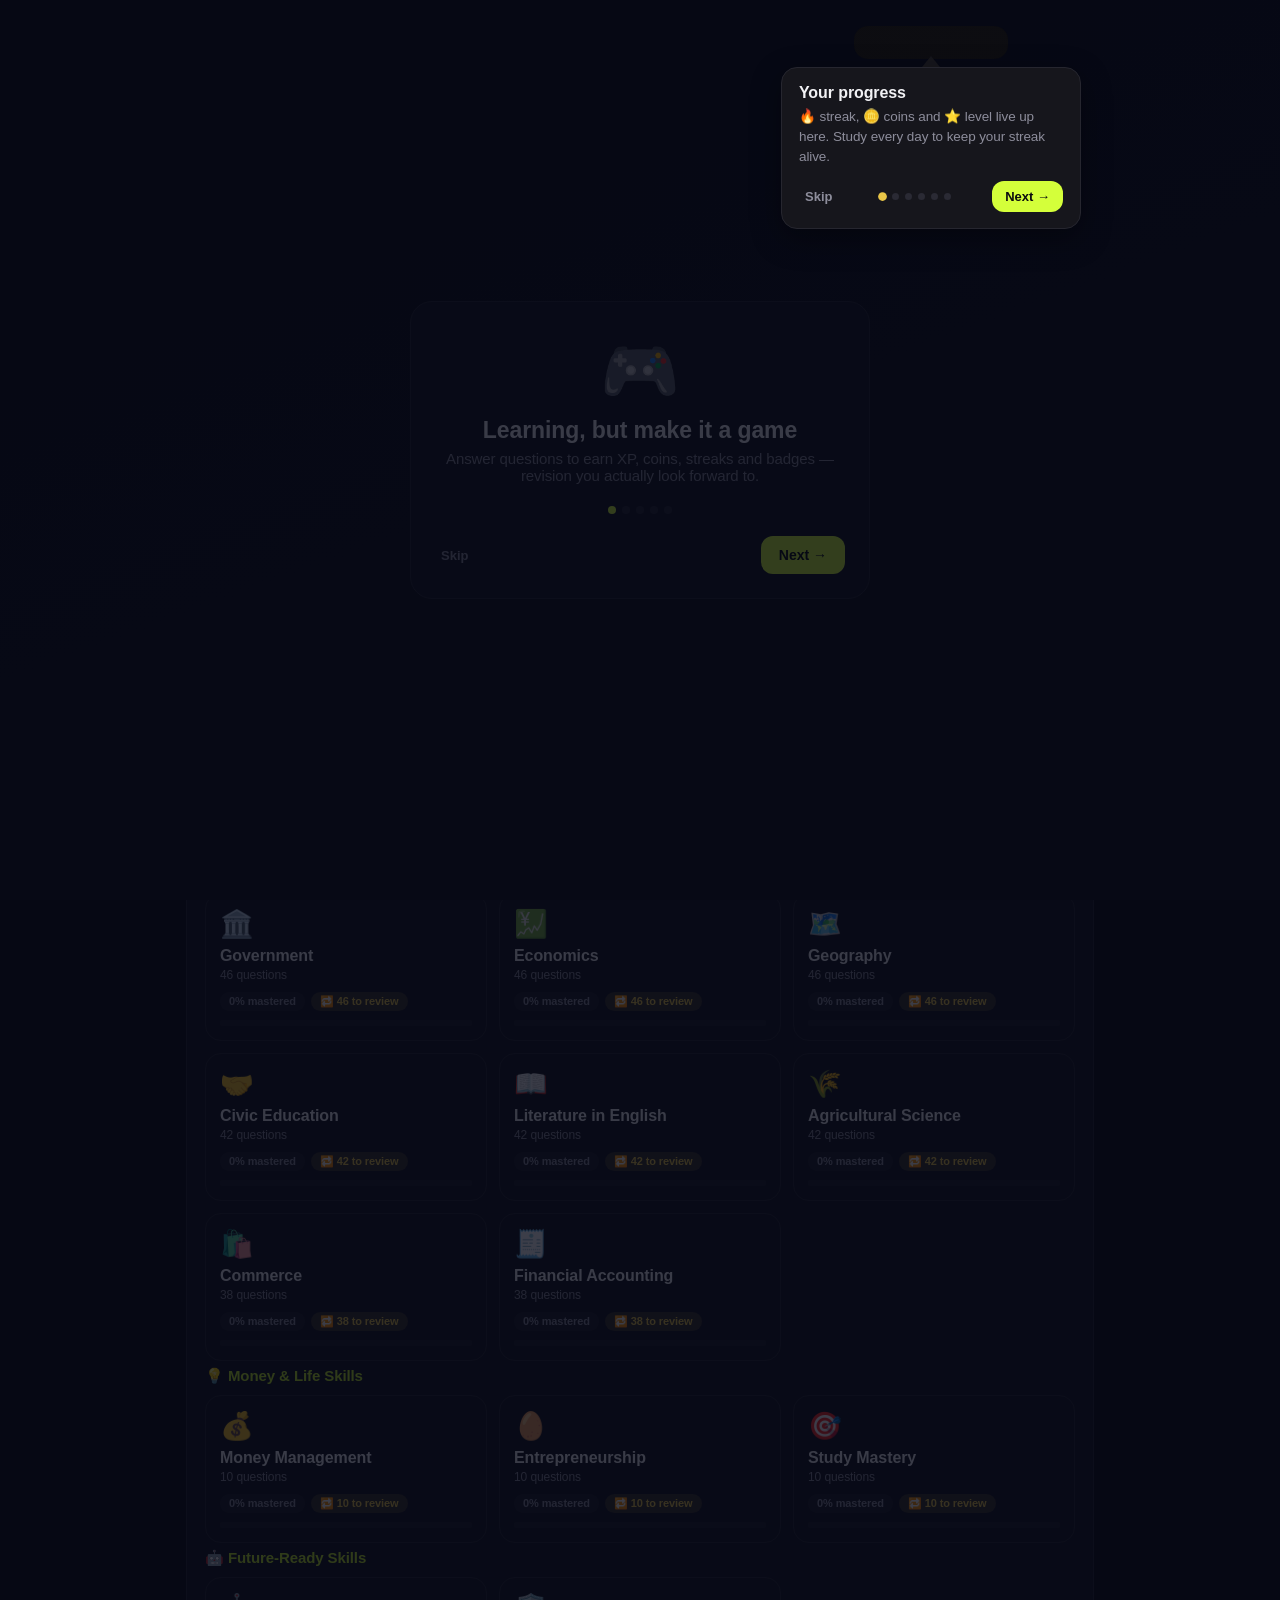
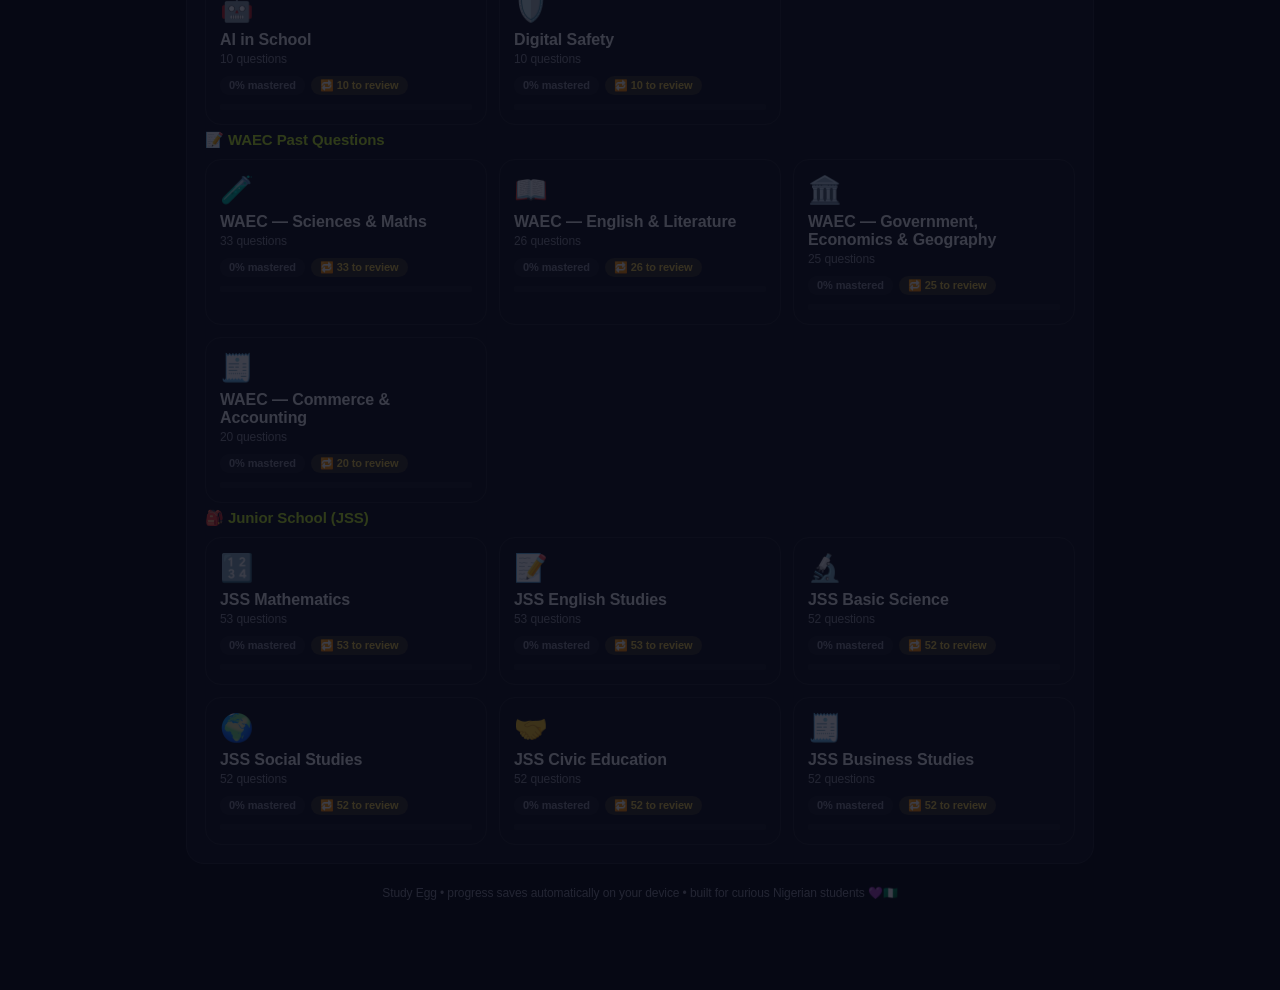
<file: src/index.html>
<!DOCTYPE html>
<html lang="en">
<head>
<meta charset="UTF-8" />
<meta name="viewport" content="width=device-width, initial-scale=1.0, viewport-fit=cover" />
<meta name="theme-color" content="#0b0b0f" />
<meta name="apple-mobile-web-app-status-bar-style" content="black-translucent" />
<title>Study Egg</title>
<link rel="manifest" href="manifest.json" />
<link rel="apple-touch-icon" href="assets/apple-touch-icon.png" />
<meta name="apple-mobile-web-app-capable" content="yes" />
<meta name="apple-mobile-web-app-title" content="Study Egg" />
<link rel="stylesheet" href="css/styles.css" data-inline>
</head>
<body>
<canvas id="cfx"></canvas>
<div class="toasts" id="toasts"></div>

<!-- ONBOARDING / LANDING -->
<div class="onboard hidden" id="onboard">
  <div class="onb-box">
    <!-- INTRO CAROUSEL -->
    <div class="onb-step" data-step="intro">
      <div id="introSlide" style="text-align:center"></div>
      <div class="onb-nav"><button class="onb-link" id="introSkip">Skip</button><button class="btn" id="introNext">Next →</button></div>
    </div>
    <!-- STEP 0: LANDING -->
    <div class="onb-step active" data-step="0">
      <div class="onb-hero">
        <div class="onb-logo"><svg viewBox="0 0 24 24" fill="none" stroke="currentColor" stroke-width="2" aria-hidden="true"><path d="M12 2.6c-3.8 0-7 5.5-7 10.4a7 7 0 0 0 14 0c0-4.9-3.2-10.4-7-10.4z"/></svg></div>
        <h1>Study Egg</h1>
        <p class="onb-tag">Learning — but make it a game.</p>
        <div class="onb-feats"><span>⚔️ Boss battles</span><span>🔥 Streaks</span><span>🏅 Compete with friends</span><span>🇳🇬 WAEC &amp; NECO + life skills</span></div>
        <button class="btn block" id="obStart">✨ Get started</button>
        <button class="btn ghost block" id="obSignin" style="margin-top:8px">I already have a profile</button>
        <button class="btn ghost block" id="obGuest" style="margin-top:8px">🎮 Play as guest — no sign-up</button>
      </div>
    </div>
    <!-- SIGN IN -->
    <div class="onb-step" data-step="signin">
      <h2>Welcome back</h2>
      <p class="onb-sub">Sign in with the email and password you set on this device.</p>
      <div class="field"><label>Email</label><input id="siEmail" type="email" placeholder="you@example.com"></div>
      <div class="field"><label>Password</label><input id="siPass" type="password" placeholder="Your password"></div>
      <button class="btn block" id="siGo">Sign in</button>
      <div style="text-align:center;color:var(--muted);font-size:12px;margin:10px 0">— or —</div>
      <button class="btn ghost block" id="siGoogle">Continue with Google</button>
      <button class="btn ghost block" id="siOtpSend" style="margin-top:8px">Email me a code (no password)</button>
      <div id="siOtpBox" class="hidden" style="margin-top:8px"><div class="field"><label>Enter the 6-digit code</label><input id="siOtpCode" inputmode="numeric" placeholder="123456"></div><button class="btn block" id="siOtpVerify">Verify & sign in</button></div>
      <p class="onb-err" id="siErr"></p>
      <div class="onb-nav"><button class="onb-link" data-go="0">← Back</button></div>
    </div>
    <!-- STEP 1: ROLE -->
    <div class="onb-step" data-step="1">
      <h2>Who's using Study Egg?</h2>
      <p class="onb-sub">We'll set things up just for you.</p>
      <div class="onb-cards">
        <button class="onb-card" data-role="student"><span>🎓</span><div><b>Student</b><i>I'm here to learn &amp; level up</i></div></button>
        <button class="onb-card" data-role="parent"><span>👨‍👩‍👧</span><div><b>Parent</b><i>Helping my child study</i></div></button>
        <button class="onb-card" data-role="teacher"><span>🧑‍🏫</span><div><b>Teacher</b><i>For my class</i></div></button>
      </div>
    </div>
    <!-- STEP 2: LEVEL -->
    <div class="onb-step" data-step="2">
      <h2 id="lvlQ">What class are you in?</h2>
      <p class="onb-sub">Your questions will be tailored to this level.</p>
      <div class="onb-chips" id="lvlChips"></div>
      <div class="onb-nav"><button class="onb-link" data-go="1">← Back</button></div>
    </div>
    <!-- STEP 3: DETAILS -->
    <div class="onb-step" data-step="3">
      <h2 id="pTitle">Create your profile</h2>
      <p class="onb-sub" id="pSubtitle">Pick an avatar and tell us a little about you.</p>
      <div class="onb-avatars" id="avatarPick"></div>
      <div class="field"><label id="pNickLbl">Nickname</label><input id="pNick" placeholder="e.g. Maths Ninja"></div>
      <div class="onb-row" id="pStudentRow">
        <div class="field" style="flex:1;min-width:130px"><label>Class / Section</label><input id="pClass" placeholder="e.g. SS1 B"></div>
        <div class="field" style="flex:1;min-width:130px"><label>Favourite subject</label><select id="pFav"></select></div>
      </div>
      <div class="field" id="pSchoolField"><label id="pSchoolLbl">School (optional)</label><input id="pSchool" placeholder="Your school"></div>
      <div class="field"><label>Email</label><input id="pEmail" type="email" placeholder="you@example.com"></div>
      <div class="field"><label>Password</label><input id="pPass" type="password" placeholder="At least 8 characters"></div>
      <p class="onb-sub" style="font-size:12px;margin:-2px 0 0">Min 8 characters — include a capital letter, a number and a special character (e.g. <b>Abc123$!</b>).</p>
      <p class="onb-err" id="pErr"></p>
      <div class="onb-nav"><button class="onb-link" id="pBack" data-go="2">← Back</button><button class="btn" id="obToTheme">Next →</button></div>
    </div>
    <!-- STEP INTEREST QUIZ (students) -->
    <div class="onb-step" data-step="interest">
      <h2 id="quizTitle">Quick interest check ✨</h2>
      <p class="onb-sub" id="quizSub">Three taps so we can show you the right stuff first.</p>
      <div id="quizWrap"></div>
    </div>
    <!-- STEP 4: THEME -->
    <div class="onb-step" data-step="4">
      <h2>Pick your vibe 🎨</h2>
      <p class="onb-sub">Tap a theme — you can change it anytime in Profile.</p>
      <div class="onb-themes" id="themePick"></div>
      <div class="onb-nav"><button class="onb-link" data-go="3">← Back</button><button class="btn" id="obToRef">Next →</button></div>
    </div>
    <!-- STEP 5: REFERRAL -->
    <div class="onb-step" data-step="5">
      <h2>Got a friend code? 🎁</h2>
      <p class="onb-sub">Enter a friend's code to start with bonus points. No code? Just skip it.</p>
      <div class="field"><label>Friend code (optional)</label><input id="pRef" placeholder="e.g. MAT-7K2Q"></div>
      <div class="field"><label>Class / assignment code (optional)</label><input id="pClassCode" placeholder="Paste a code from your teacher or parent"></div>
      <div class="onb-nav"><button class="onb-link" data-go="4">← Back</button><button class="btn gold" id="obFinish">🥚 Start playing</button></div>
    </div>
  </div>
</div>

<div class="wrap">
  <div class="topbar">
    <div class="brand"><span class="logo"><svg viewBox="0 0 24 24" fill="none" stroke="currentColor" stroke-width="2" aria-hidden="true"><path d="M12 2.6c-3.8 0-7 5.5-7 10.4a7 7 0 0 0 14 0c0-4.9-3.2-10.4-7-10.4z"/></svg></span> <span class="bn2">Study Egg</span></div>
    <div class="buddy"><span class="face" id="buddyFace">🥚</span><span class="bn" id="buddyName">Study Egg</span></div>
    <div class="spacer"></div>
    <div class="stat"><span class="v fire" id="sStreak">0</span><span class="l">🔥</span></div>
    <div class="stat"><span class="v gold" id="sCoins">0</span><span class="l">🪙</span></div>
    <div class="stat"><span class="v" id="sLevel">1</span><span class="l">⭐ Lvl</span></div>
    <button class="iconbtn hidden" id="backParentBtn" title="Switch to parent" style="width:36px;height:36px">🔙</button>
    <button class="iconbtn" id="muteBtn" title="Sound on/off">🔊</button>
  </div>

  <div class="levelbar">
    <div class="row">
      <div class="lvlbadge"><span class="ring" id="lvlRing"><span id="lvlNum">1</span></span> <span id="rankName">Novice</span></div>
      <div class="xptext"><b id="xpCur">0</b> / <span id="xpNext">100</span> XP</div>
    </div>
    <div class="bar"><i id="xpFill"></i></div>
  </div>

  <div class="nav" role="navigation" aria-label="Main">
    <button class="active" data-view="home"><svg viewBox="0 0 24 24" fill="none" stroke="currentColor" stroke-width="1.8" stroke-linecap="round" stroke-linejoin="round" aria-hidden="true"><path d="M3 10.5 12 3l9 7.5V20a1 1 0 0 1-1 1h-5v-6h-6v6H4a1 1 0 0 1-1-1z"/></svg><span>Home</span></button>
    <button class="hidden nav-more-item" id="navDash" data-view="teacher"><svg viewBox="0 0 24 24" fill="none" stroke="currentColor" stroke-width="1.8" stroke-linecap="round" stroke-linejoin="round" aria-hidden="true"><rect x="3" y="3" width="7" height="9" rx="1.5"/><rect x="14" y="3" width="7" height="5" rx="1.5"/><rect x="14" y="12" width="7" height="9" rx="1.5"/><rect x="3" y="16" width="7" height="5" rx="1.5"/></svg><span>Dashboard</span></button>
    <button data-view="leaderboard"><svg viewBox="0 0 24 24" fill="none" stroke="currentColor" stroke-width="1.8" stroke-linecap="round" stroke-linejoin="round" aria-hidden="true"><path d="M4 21h16"/><rect x="5" y="12" width="3.5" height="9" rx="1"/><rect x="10.25" y="5" width="3.5" height="16" rx="1"/><rect x="15.5" y="9" width="3.5" height="12" rx="1"/></svg><span>Ranks</span></button>
    <button data-view="shop"><svg viewBox="0 0 24 24" fill="none" stroke="currentColor" stroke-width="1.8" stroke-linecap="round" stroke-linejoin="round" aria-hidden="true"><path d="M5 8h14l-1.2 11.1a1 1 0 0 1-1 .9H7.2a1 1 0 0 1-1-.9z"/><path d="M9 8a3 3 0 0 1 6 0"/></svg><span>Shop</span></button>
    <button data-view="achievements"><svg viewBox="0 0 24 24" fill="none" stroke="currentColor" stroke-width="1.8" stroke-linecap="round" stroke-linejoin="round" aria-hidden="true"><path d="M8 4h8v5a4 4 0 0 1-8 0z"/><path d="M8 6H5a3 3 0 0 0 3 4M16 6h3a3 3 0 0 1-3 4M12 13v4M9 21h6M10 17h4"/></svg><span>Badges</span></button>
    <button class="nav-more-item" data-view="create"><svg viewBox="0 0 24 24" fill="none" stroke="currentColor" stroke-width="1.8" stroke-linecap="round" stroke-linejoin="round" aria-hidden="true"><circle cx="12" cy="12" r="9"/><path d="M12 8v8M8 12h8"/></svg><span>Create</span></button>
    <button data-view="stats"><svg viewBox="0 0 24 24" fill="none" stroke="currentColor" stroke-width="1.8" stroke-linecap="round" stroke-linejoin="round" aria-hidden="true"><circle cx="12" cy="8" r="4"/><path d="M4 21a8 8 0 0 1 16 0"/></svg><span>Profile</span></button>
    <button class="nav-more-item" data-view="install"><svg viewBox="0 0 24 24" fill="none" stroke="currentColor" stroke-width="1.8" stroke-linecap="round" stroke-linejoin="round" aria-hidden="true"><rect x="7" y="2.5" width="10" height="19" rx="2.5"/><path d="M12 7v7M9 11l3 3 3-3"/></svg><span>Install</span></button>
    <div class="nav-more-btn" id="navMore" role="button" tabindex="0" aria-label="More"><svg viewBox="0 0 24 24" fill="currentColor" aria-hidden="true"><circle cx="5" cy="12" r="1.7"/><circle cx="12" cy="12" r="1.7"/><circle cx="19" cy="12" r="1.7"/></svg><span>More</span></div>
  </div>

  <!-- HOME -->
  <div class="view" id="view-home">
    <div id="heroWrap"></div>
    <div id="trackBar" class="trackbar"></div>
    <div class="panel">
      <h2 class="title">Choose your quest</h2>
      <p class="sub">Tap a topic → pick <b>Practice</b> or <b>⚔️ Boss Battle</b>. Study Egg uses <b>spaced repetition</b>: questions you miss come back more often, and every answer comes with a quick explanation.</p>
      <div id="catWrap"></div>
    </div>
  </div>

  <!-- QUIZ -->
  <div class="view hidden" id="view-quiz">
    <div class="panel">
      <div class="quizhead">
        <button class="btn ghost sm" id="quitQuiz">← Exit</button>
        <button class="iconbtn" id="ttsBtn" title="Read aloud" style="width:34px;height:34px">🔊</button>
        <div class="qprogress"><div class="bar"><i id="qFill"></i></div></div>
        <div class="combo" id="comboTag">🔥 x<span id="comboN">1</span></div>
      </div>
      <div id="bossWrap" class="hidden">
        <div class="bossbar">
          <div class="who"><span id="bossFace">👹</span> <span id="bossName">Boss</span></div>
          <div class="hpwrap"><div class="hp"><i id="bossHp"></i></div></div>
          <div class="hearts" id="hearts">❤️❤️❤️</div>
        </div>
        <div class="timerbar" id="timerBar"><i id="timerFill"></i></div>
      </div>
      <div class="qcard"><div><div class="tag" id="qTag"></div><div class="qtxt" id="qText">…</div></div></div>
      <div class="opts" id="qOpts"></div>
      <div class="feed" id="qFeed"></div>
      <div class="why hidden" id="qWhy"></div>
    </div>
  </div>

  <!-- LEADERBOARD -->
  <div class="view hidden" id="view-leaderboard">
    <div class="panel">
      <h2 class="title">🏅 Class Leaderboard</h2>
      <p class="sub">Race your classmates by total XP. Saved on this device — add real classmates below to track your class.</p>
      <div class="lb" id="lbList"></div>
      <hr style="border-color:var(--line);margin:16px 0" />
      <label>Your display name</label>
      <div class="typebox"><input id="myName" placeholder="Your name" /><button class="btn sm" id="saveName">Save</button></div>
      <div style="margin-top:14px">
        <label>🎁 Add a friend — earn points!</label>
        <div class="typebox"><input id="cmName" placeholder="Friend's name" /><input id="cmXp" type="number" placeholder="XP" style="max-width:120px" /><button class="btn sm gold" id="addCm">Add</button></div>
        <p class="sub" style="margin-top:8px;font-size:12px">You earn <b>+20 XP</b> &amp; <b>+10 coins</b> each time you add a friend. Share your code so friends can add you too!</p>
        <div class="row-actions"><button class="btn sm" onclick="inviteFriend('wa')">📲 Invite via WhatsApp</button><button class="btn ghost sm" onclick="inviteFriend('email')">✉️ Invite via Email</button></div>
      </div>
    </div>
  </div>

  <!-- SHOP -->
  <div class="view hidden" id="view-shop"><div id="shopWrap"></div></div>

  <!-- SUBSCRIBE -->
  <div class="view hidden" id="view-subscribe"><div id="subWrap"></div></div>

  <!-- PATTERNS -->
  <div class="view hidden" id="view-patterns"><div id="patWrap"></div></div>

  <!-- LESSONS -->
  <div class="view hidden" id="view-lessons"><div id="lessonWrap"></div></div>

  <!-- JAMB MOCK -->
  <div class="view hidden" id="view-mock"><div id="mockWrap"></div></div>

  <!-- CERTIFICATES -->
  <div class="view hidden" id="view-cert"><div id="certWrap"></div></div>

  <!-- TEACHER / PARENT -->
  <div class="view hidden" id="view-teacher"><div id="teacherWrap"></div></div>

  <!-- ACHIEVEMENTS -->
  <div class="view hidden" id="view-achievements">
    <div class="panel">
      <h2 class="title">Badges</h2>
      <p class="sub">Unlock badges as you study. <b id="achCount">0</b> of <span id="achTotal">0</span> earned.</p>
      <div class="achgrid" id="achGrid"></div>
    </div>
  </div>

  <!-- CREATE -->
  <div class="view hidden" id="view-create">
    <div class="panel">
      <h2 class="title">✨ Create a deck with AI</h2>
      <p class="sub">Snap a photo of past questions or a textbook page (or paste text) and AI turns it into a quiz. Needs your AI function — see <b>AI-SETUP</b>.</p>
      <div class="field"><label>AI function URL</label><input id="aiUrl" placeholder="https://your-worker.workers.dev" /></div>
      <div class="row-actions">
        <label class="btn sm ghost" style="cursor:pointer">📷 Upload image<input id="aiImg" type="file" accept="image/*" style="display:none" /></label>
        <span class="chip" id="aiImgName">No file</span>
      </div>
      <div class="field" style="margin-top:10px"><label>…or paste text</label><textarea id="aiText" rows="3" placeholder="Paste past questions or notes here"></textarea></div>
      <div class="field"><label>How many questions?</label><input id="aiCount" type="number" value="10" min="3" max="20" style="max-width:120px" /></div>
      <button class="btn gold block" id="aiGo">✨ Generate questions</button>
      <p class="sub" id="aiStatus" style="margin-top:8px"></p>
      <div id="aiPreview"></div>
    </div>
    <div class="panel">
      <h2 class="title">📥 Import a shared deck</h2>
      <p class="sub">Got a deck code from a friend or teacher? Paste it to add their deck.</p>
      <div class="typebox"><input id="impCode" placeholder="Paste deck code (SQD-…)" /><button class="btn" id="impGo">Import</button></div>
    </div>
    <div class="panel">
      <h2 class="title">Create / Edit a Deck</h2>
      <p class="sub">Build a deck for any subject. Mix question types and add an explanation so every answer teaches something.</p>
      <div class="field"><label>Deck name</label><input id="ndName" placeholder="e.g. Further Maths — Vectors" /></div>
      <div class="field"><label>Visibility</label><select id="ndPublic"><option value="private">Private (only me)</option><option value="public">Public (share by code)</option></select></div>
      <div class="row-actions" style="margin-bottom:8px">
        <input id="ndEmoji" style="width:80px" maxlength="2" placeholder="📚" />
        <select id="ndPick"><option value="">— or load one of your decks to edit —</option></select>
      </div>
      <hr style="border-color:var(--line);margin:14px 0" />
      <div class="field"><label>Type</label>
        <select id="fType">
          <option value="mc">Multiple choice</option>
          <option value="tf">True / False</option>
          <option value="type">Type the answer</option>
        </select>
      </div>
      <div class="field"><label>Question</label><input id="fQ" placeholder="What is the SI unit of force?" /></div>
      <div class="field"><label>Correct answer</label><input id="fA" placeholder="Newton  (for True/False type True or False)" /></div>
      <div class="field" id="wrongField"><label>Wrong options (comma separated)</label><input id="fW" placeholder="Joule, Watt, Pascal" /></div>
      <div class="field"><label>Explanation (shown after answering)</label><input id="fE" placeholder="1 N is the force that accelerates 1 kg at 1 m/s²." /></div>
      <div class="row-actions">
        <button class="btn" id="addCard">＋ Add question</button>
        <button class="btn gold" id="saveDeck">💾 Save deck</button>
      </div>
      <div class="flashlist" id="draftList"></div>
    </div>
  </div>

  <!-- PROFILE -->
  <div class="view hidden" id="view-stats">
    <div class="panel">
      <div class="prof-head">
        <div class="prof-av" id="pvAvatar">🎓</div>
        <div class="prof-meta"><b id="pvNick">Player</b><div class="prof-chips" id="pvChips"></div></div>
      </div>
    </div>
    <div class="panel" style="text-align:center">
      <div style="font-size:64px" id="bigAvatar">🥚</div>
      <h2 class="title" id="avatarName">Study Egg</h2>
      <p class="sub" id="avatarHint">Keep studying to climb the ranks.</p>
    </div>
    <div class="panel">
      <h2 class="title">🎨 Theme</h2>
      <p class="sub">Tap to switch your vibe instantly — it saves to your profile.</p>
      <div class="onb-themes" id="profThemes"></div>
    </div>
    <div class="panel">
      <h2 class="title">🎁 Invite friends</h2>
      <p class="sub">Share your code. You earn <b>+20 XP</b> &amp; <b>+10 coins</b> for every friend you add in the Friends tab.</p>
      <div class="refcode" id="profCode">—</div>
      <button class="btn sm ghost block" id="copyCode">📋 Copy my code</button>
    </div>
    <div class="panel">
      <h2 class="title">💾 Your Data &amp; Backup</h2>
      <p class="sub">Your progress is saved <b>on this device</b> by default. Back it up to a file you can keep (e.g. in Google Drive) and restore it anytime, on any phone.</p>
      <div class="row-actions"><button class="btn sm gold" id="exportData">⬇️ Back up to file</button><label class="btn sm ghost" style="cursor:pointer">⬆️ Restore from file<input id="importData" type="file" accept="application/json" style="display:none"></label></div>
      <hr style="border-color:var(--line);margin:14px 0" />
      <h3 style="color:var(--accent2)">☁️ Sync across devices (optional)</h3>
      <p class="sub">Advanced: connect a free account so your data follows you automatically. See <b>BACKEND-SETUP</b>.</p>
      <div class="field"><label>Project URL</label><input id="cloudUrl" placeholder="https://xxxx.supabase.co"></div>
      <div class="field"><label>Anon public key</label><input id="cloudKey" placeholder="eyJhbGciOi..."></div>
      <button class="btn sm" id="cloudConnect">Connect</button>
      <button class="btn sm ghost" id="cloudDisconnect">Disconnect</button>
      <p class="sub" id="cloudStatus" style="margin-top:8px">Saved on this device.</p>
    </div>
    <div class="panel">
      <h2 class="title">Your Progress</h2>
      <div class="deckgrid">
        <div class="deck"><div class="emoji">⭐</div><h3 id="stLevel">Level 1</h3><p id="stRank">Novice</p></div>
        <div class="deck"><div class="emoji">🎯</div><h3 id="stAcc">0%</h3><p>Overall accuracy</p></div>
        <div class="deck"><div class="emoji">📚</div><h3 id="stAns">0</h3><p>Questions answered</p></div>
        <div class="deck"><div class="emoji">🧠</div><h3 id="stLearned">0</h3><p>Questions mastered</p></div>
        <div class="deck"><div class="emoji">🔥</div><h3 id="stStreak">0 days</h3><p>Best: <span id="stBest">0</span></p></div>
        <div class="deck"><div class="emoji">🪙</div><h3 id="stCoins">0</h3><p>Coins earned</p></div>
        <div class="deck"><div class="emoji">⚔️</div><h3 id="stBoss">0</h3><p>Bosses defeated</p></div>
        <div class="deck"><div class="emoji">🎁</div><h3 id="stRef">0</h3><p>Friends referred</p></div>
        <div class="deck"><div class="emoji">🌟</div><h3 id="stXP">0</h3><p>Total XP earned</p></div>
      </div>
      <div class="row-actions" style="margin-top:16px">
        <button class="btn gold sm" onclick="show('subscribe')">⭐ Premium</button>
        <button class="btn ghost sm" onclick="show('cert')">🎓 Certificates</button>
        <button class="btn ghost sm" onclick="show('teacher')">👨‍👩‍👧 Teacher / Parent</button>
        <button class="btn ghost sm" onclick="shareProgress()">📤 Share my progress</button>
        <button class="btn ghost sm" id="editProf">✏️ Edit profile</button>
        <button class="btn ghost sm" id="signOut">🚪 Switch / sign out</button>
        <button class="btn ghost sm" id="resetBtn">Reset all progress</button>
      </div>
    </div>
  </div>

  <!-- INSTALL -->
  <div class="view hidden" id="view-install">
    <div class="panel">
      <h2 class="title">📱 Install Study Egg on your phone</h2>
      <p class="sub">Turn Study Egg into a real app icon on your home screen — works offline once installed.</p>
      <button class="btn block gold" id="installBtn">⬇️ Install app</button>
      <p class="sub" id="installNote" style="margin-top:14px"></p>
      <div style="margin-top:10px;line-height:1.7;font-size:14px">
        <b>On Android (Chrome):</b> tap the <b>⋮</b> menu → <b>Install app</b> / <b>Add to Home screen</b>.<br/>
        <b>On iPhone (Safari):</b> tap <b>Share ⬆️</b> → <b>Add to Home Screen</b>.<br/>
        <small style="color:var(--muted)">Install works best when the file is opened from a web link/host. Opened from a file, it still runs fully — your progress always saves.</small>
      </div>
    </div>
  </div>

  <footer>Study Egg • progress saves automatically on your device • built for curious Nigerian students 💜🇳🇬</footer>
</div>

<!-- MODE MODAL -->
<div class="modal" id="modeModal"><div class="box">
  <div class="big" id="modeEmoji">📚</div>
  <h2 id="modeTitle">Deck</h2>
  <p class="sub" id="modeSub"></p>
  <div class="lvlsel" id="lvlSel"></div>
  <div class="onb-sub" id="lvlNote" style="margin:4px 0 0"></div>
  <div class="modechoice">
    <div class="modecard" id="modePractice"><span class="mi">🧠</span><div><b>Practice</b><p>Learn at your pace, no timer. Weak questions come back more often.</p></div></div>
    <div class="modecard" id="modeBoss"><span class="mi">⚔️</span><div><b>Boss Battle</b><p>Beat the clock & defeat the boss. Double XP, 3 lives!</p></div></div>
  </div>
  <button class="btn ghost block" style="margin-top:12px" onclick="closeModal('modeModal')">Cancel</button>
</div></div>

<!-- POPUP MODAL -->
<div class="modal" id="luModal"><div class="box">
  <div class="big" id="luIcon">🎉</div>
  <h2 id="luTitle">Level Up!</h2>
  <p id="luText" class="sub" style="margin:8px 0 18px"></p>
  <button class="btn block" onclick="closeModal('luModal')">Keep going!</button>
</div></div>

<script src="js/01-questions-bank.js" data-inline></script>
<script src="js/02-content.js" data-inline></script>

<script src="js/03-themes.js" data-inline></script>

<script src="js/04-cloud-backend-supabase-optional-graceful.js" data-inline></script>

<script src="js/05-coin-shop.js" data-inline></script>

<script src="js/06-free-craft-patterns.js" data-inline></script>

<script src="js/07-mock-certificates-read-aloud-paystack.js" data-inline></script>

<script src="js/08-teacher-parent-invite-backup.js" data-inline></script>

<script src="js/09-ai-deck-creation-deck-sharing.js" data-inline></script>

<script src="js/10-career-mini-lessons.js" data-inline></script>
<script src="js/11-extra-track-mini-lessons-study-egg.js" data-inline></script>

<script src="js/12-study-egg-midnight-focus-add-ons.js" data-inline></script>
</body>
</html>
</file>
<file: src/css/styles.css>
:root{
    --bg:#0a1130;--bg2:#0e1740;--card:#131d4d;--card2:#1b2860;
    --txt:#eaf0ff;--muted:#97a6d6;--line:#243366;
    --accent:#5b8cff;--accent2:#56d0ff;--gold:#ffe08a;
    --green:#4ade80;--red:#fb7185;--blue:#60a5fa;
    --chip:#22305e;--ring:#2c3a6b;--glow1:#1d2a66;--glow2:#10324f;
    --shadow:0 10px 30px rgba(0,0,0,.35);
  }
  *{box-sizing:border-box}
  html,body{margin:0;padding:0}
  body{
    font-family:'Segoe UI',system-ui,-apple-system,Roboto,sans-serif;
    background:radial-gradient(1200px 600px at 80% -10%,var(--glow1) 0%,transparent 60%),
               radial-gradient(900px 500px at -10% 110%,var(--glow2) 0%,transparent 55%),var(--bg);
    color:var(--txt);min-height:100vh;overflow-x:hidden;
  }
  .wrap{max-width:940px;margin:0 auto;padding:14px 16px 90px}

  .topbar{display:flex;align-items:center;gap:12px;flex-wrap:wrap;
    background:linear-gradient(135deg,var(--card),var(--card2));border:1px solid var(--line);
    border-radius:18px;padding:12px 16px;box-shadow:var(--shadow);position:sticky;top:8px;z-index:50}
  .brand{display:flex;align-items:center;gap:10px;font-weight:800;font-size:19px}
  .brand .logo{width:36px;height:36px;border-radius:11px;background:linear-gradient(135deg,var(--accent),var(--accent2));
    display:grid;place-items:center;font-size:19px;box-shadow:0 6px 16px rgba(124,92,255,.5)}
  .buddy{display:flex;align-items:center;gap:6px;background:var(--chip);border-radius:99px;padding:4px 10px 4px 6px;cursor:default}
  .buddy .face{font-size:20px}.buddy .bn{font-size:11px;color:var(--muted);font-weight:700}
  .spacer{flex:1}
  .iconbtn{background:var(--chip);border:1px solid var(--line);color:var(--txt);width:36px;height:36px;border-radius:10px;cursor:pointer;font-size:16px}
  .stat{display:flex;flex-direction:column;align-items:center;min-width:52px}
  .stat .v{font-weight:800;font-size:17px;line-height:1}
  .stat .l{font-size:9px;color:var(--muted);text-transform:uppercase;letter-spacing:.5px;margin-top:3px}
  .stat .v.gold{color:var(--gold)}.stat .v.fire{color:#ff9d5c}

  .levelbar{margin-top:12px;background:var(--card);border:1px solid var(--line);border-radius:16px;padding:13px 16px;box-shadow:var(--shadow)}
  .levelbar .row{display:flex;align-items:center;justify-content:space-between;margin-bottom:8px}
  .lvlbadge{display:flex;align-items:center;gap:8px;font-weight:800}
  .lvlbadge .ring{width:34px;height:34px;border-radius:50%;display:grid;place-items:center;font-size:14px;
    background:conic-gradient(var(--gold) var(--p,0%),var(--ring) 0);font-weight:900}
  .lvlbadge .ring span{width:26px;height:26px;border-radius:50%;background:var(--card);color:var(--gold);display:grid;place-items:center}
  .xptext{font-size:12px;color:var(--muted)}
  .bar{height:12px;background:var(--chip);border-radius:99px;overflow:hidden}
  .bar>i{display:block;height:100%;width:0;border-radius:99px;background:linear-gradient(90deg,var(--accent),var(--accent2));transition:width .6s cubic-bezier(.2,.8,.2,1)}

  .nav{display:flex;gap:8px;margin-top:14px;flex-wrap:wrap}
  .nav button{border:1px solid var(--line);background:var(--card);color:var(--muted);padding:9px 14px;border-radius:12px;font-weight:700;cursor:pointer;transition:.15s;font-size:13px}
  .nav button:hover{color:var(--txt);transform:translateY(-1px)}
  .nav button.active{background:linear-gradient(135deg,var(--accent),var(--accent2));color:#fff;border-color:transparent;box-shadow:0 6px 16px rgba(124,92,255,.45)}

  .view{margin-top:16px;animation:fade .35s ease}
  @keyframes fade{from{opacity:0;transform:translateY(8px)}to{opacity:1;transform:none}}
  .panel{background:var(--card);border:1px solid var(--line);border-radius:18px;padding:18px;box-shadow:var(--shadow);margin-bottom:16px}
  h2.title{margin:2px 0 4px;font-size:21px}
  .sub{color:var(--muted);font-size:14px;margin:0 0 14px}
  .cat-h{display:flex;align-items:center;gap:8px;font-weight:800;font-size:15px;margin:6px 0 10px;color:var(--accent2)}

  .deckgrid{display:grid;grid-template-columns:repeat(auto-fill,minmax(210px,1fr));gap:12px}
  .deck{background:linear-gradient(135deg,var(--card2),var(--card));border:1px solid var(--line);border-radius:16px;padding:14px;cursor:pointer;transition:.18s;position:relative;overflow:hidden}
  .deck:hover{transform:translateY(-3px);border-color:var(--accent)}
  .deck .emoji{font-size:27px}.deck h3{margin:7px 0 3px;font-size:16px}
  .deck p{margin:0;color:var(--muted);font-size:12px}
  .deck .meta{display:flex;gap:6px;margin-top:10px;flex-wrap:wrap}
  .chip{font-size:11px;background:var(--chip);color:var(--muted);padding:3px 9px;border-radius:99px;font-weight:700}
  .chip.mastered{background:rgba(74,222,128,.15);color:var(--green)}
  .chip.review{background:rgba(255,209,102,.15);color:var(--gold)}
  .deck .mini{height:6px;background:var(--chip);border-radius:99px;margin-top:9px;overflow:hidden}
  .deck .mini>i{display:block;height:100%;background:linear-gradient(90deg,var(--green),var(--accent2));width:0;transition:width .5s}

  .btn{border:none;border-radius:12px;padding:11px 18px;font-weight:800;cursor:pointer;font-size:14px;transition:.15s;color:#fff;background:linear-gradient(135deg,var(--accent),var(--accent2));box-shadow:0 6px 16px rgba(124,92,255,.4)}
  .btn:hover{transform:translateY(-1px)}
  .btn.ghost{background:transparent;border:1px solid var(--line);color:var(--txt);box-shadow:none}
  .btn.gold{background:linear-gradient(135deg,#ffb347,var(--gold));color:#3a2a00;box-shadow:0 6px 16px rgba(255,209,102,.4)}
  .btn.red{background:linear-gradient(135deg,#f43f5e,#fb7185);box-shadow:0 6px 16px rgba(251,113,133,.4)}
  .btn.sm{padding:8px 13px;font-size:13px}.btn.block{width:100%}
  .btn:disabled{opacity:.5;cursor:not-allowed;transform:none}
  .row-actions{display:flex;gap:10px;flex-wrap:wrap;margin-top:8px}

  input,textarea,select{width:100%;background:var(--bg2);border:1px solid var(--line);color:var(--txt);border-radius:11px;padding:11px 13px;font-size:14px;font-family:inherit;margin-top:6px}
  label{font-size:12px;color:var(--muted);font-weight:700;text-transform:uppercase;letter-spacing:.5px}
  .field{margin-bottom:13px}

  .quizhead{display:flex;align-items:center;justify-content:space-between;gap:12px;margin-bottom:12px;flex-wrap:wrap}
  .qprogress{flex:1;min-width:140px}
  .combo{font-weight:900;font-size:14px;color:var(--gold);display:flex;align-items:center;gap:5px;opacity:0;transition:.2s}
  .combo.show{opacity:1}
  .bossbar{display:flex;align-items:center;gap:10px;margin-bottom:10px;flex-wrap:wrap}
  .bossbar .who{font-weight:800;font-size:15px;display:flex;align-items:center;gap:6px}
  .hpwrap{flex:1;min-width:160px}
  .hp{height:14px;background:#3a1622;border-radius:99px;overflow:hidden;border:1px solid #5e2233}
  .hp>i{display:block;height:100%;width:100%;background:linear-gradient(90deg,#f43f5e,#fb7185);transition:width .4s}
  .hearts{font-size:18px;letter-spacing:2px}
  .timerbar{height:8px;background:var(--chip);border-radius:99px;overflow:hidden;margin-bottom:12px}
  .timerbar>i{display:block;height:100%;width:100%;background:linear-gradient(90deg,var(--gold),#ff9d5c);transition:width .25s linear}
  .timerbar.warn>i{background:linear-gradient(90deg,#f43f5e,#fb7185)}

  .qcard{background:linear-gradient(135deg,var(--card2),var(--card));border:1px solid var(--line);border-radius:18px;padding:24px 20px;text-align:center;min-height:110px;display:grid;place-items:center}
  .qcard .tag{font-size:11px;color:var(--accent2);font-weight:800;text-transform:uppercase;letter-spacing:1px;margin-bottom:8px}
  .qcard .qtxt{font-size:21px;font-weight:700;line-height:1.4}
  .opts{display:grid;gap:10px;margin-top:14px}
  .opt{text-align:left;background:var(--bg2);border:1.5px solid var(--line);color:var(--txt);padding:14px 16px;border-radius:13px;cursor:pointer;font-size:15px;font-weight:600;transition:.12s}
  .opt:hover{border-color:var(--accent);transform:translateX(2px)}
  .opt.correct{border-color:var(--green);background:rgba(74,222,128,.14);color:#bbf7d0}
  .opt.wrong{border-color:var(--red);background:rgba(251,113,133,.14);color:#fecdd3}
  .opt.disabled{pointer-events:none;opacity:.65}
  .typebox{display:flex;gap:8px;margin-top:14px}.typebox input{margin-top:0}
  .feed{margin-top:13px;text-align:center;font-weight:800;font-size:16px;min-height:24px}
  .why{margin-top:9px;color:var(--muted);font-weight:600;font-size:13.5px;line-height:1.5;background:var(--bg2);border:1px solid var(--line);border-radius:12px;padding:10px 14px;text-align:left}
  .why b{color:var(--accent2)}

  .achgrid{display:grid;grid-template-columns:repeat(auto-fill,minmax(145px,1fr));gap:12px}
  .ach{background:var(--bg2);border:1px solid var(--line);border-radius:14px;padding:13px;text-align:center;opacity:.45;filter:grayscale(1);transition:.2s}
  .ach.unlocked{opacity:1;filter:none;border-color:var(--gold);box-shadow:0 0 0 1px rgba(255,209,102,.3)}
  .ach .ico{font-size:28px}.ach h4{margin:7px 0 3px;font-size:13px}.ach p{margin:0;font-size:11px;color:var(--muted)}

  .lb{display:flex;flex-direction:column;gap:8px}
  .lbrow{display:flex;align-items:center;gap:12px;background:var(--bg2);border:1px solid var(--line);border-radius:13px;padding:11px 14px}
  .lbrow.me{border-color:var(--accent);background:linear-gradient(135deg,rgba(124,92,255,.18),var(--bg2))}
  .lbrank{font-weight:900;font-size:16px;width:30px;text-align:center}
  .lbface{font-size:22px}.lbname{font-weight:800;flex:1}.lbname small{display:block;color:var(--muted);font-weight:600;font-size:11px}
  .lbxp{font-weight:800;color:var(--gold)}

  .toasts{position:fixed;top:14px;left:50%;transform:translateX(-50%);z-index:200;display:flex;flex-direction:column;gap:10px;align-items:center;pointer-events:none}
  .toast{background:linear-gradient(135deg,var(--card2),var(--card));border:1px solid var(--gold);color:var(--txt);padding:11px 17px;border-radius:14px;font-weight:800;box-shadow:var(--shadow);display:flex;align-items:center;gap:10px;animation:pop .4s cubic-bezier(.2,1.4,.4,1)}
  @keyframes pop{from{opacity:0;transform:translateY(-14px) scale(.9)}to{opacity:1;transform:none}}

  .modal{position:fixed;inset:0;background:rgba(8,9,20,.72);display:none;place-items:center;z-index:300;padding:20px}
  .modal.show{display:grid;animation:fade .25s}
  .modal .box{background:var(--card);border:1px solid var(--line);border-radius:20px;padding:26px;max-width:400px;width:100%;text-align:center;box-shadow:var(--shadow)}
  .modal .big{font-size:60px;animation:bounce .6s}
  @keyframes bounce{0%{transform:scale(0)}60%{transform:scale(1.2)}100%{transform:scale(1)}}
  .modechoice{display:grid;gap:10px;margin-top:14px}
  .modecard{display:flex;align-items:center;gap:12px;text-align:left;background:var(--bg2);border:1.5px solid var(--line);border-radius:14px;padding:14px;cursor:pointer;transition:.15s}
  .modecard:hover{border-color:var(--accent);transform:translateY(-2px)}
  .modecard .mi{font-size:28px}.modecard b{font-size:15px}.modecard p{margin:2px 0 0;font-size:12px;color:var(--muted)}

  canvas#cfx{position:fixed;inset:0;pointer-events:none;z-index:250}
  .hidden{display:none!important}
  .empty{text-align:center;color:var(--muted);padding:24px}
  .flashlist{display:grid;gap:10px;margin-top:8px}
  .flash{display:flex;gap:10px;align-items:flex-start;background:var(--bg2);border:1px solid var(--line);border-radius:12px;padding:12px}
  .flash .q{font-weight:700}.flash .a{color:var(--muted);font-size:13px;margin-top:3px}
  .flash .del{margin-left:auto;background:transparent;border:none;color:var(--red);cursor:pointer;font-size:18px;font-weight:800}
  .shake{animation:shk .4s}@keyframes shk{0%,100%{transform:translateX(0)}25%{transform:translateX(-8px)}75%{transform:translateX(8px)}}
  footer{text-align:center;color:var(--muted);font-size:12px;margin-top:22px}
  @media(max-width:560px){.stat{min-width:46px}.brand .bn2{display:none}}

  /* level selector */
  .lvlsel{display:flex;gap:6px;flex-wrap:wrap;justify-content:center;margin:10px 0 0}
  /* onboarding */
  .onboard{position:fixed;inset:0;z-index:500;background:linear-gradient(160deg,var(--bg),var(--bg2));display:grid;place-items:center;padding:16px;overflow:auto}
  .onb-box{width:100%;max-width:460px;background:var(--card);border:1px solid var(--line);border-radius:22px;padding:24px;box-shadow:var(--shadow);max-height:94vh;overflow:auto}
  .onb-step{display:none;animation:fade .3s}.onb-step.active{display:block}
  .onb-hero{text-align:center}
  .onb-logo{width:74px;height:74px;border-radius:20px;margin:0 auto 12px;display:grid;place-items:center;font-size:40px;background:linear-gradient(135deg,var(--accent),var(--accent2));box-shadow:0 10px 24px rgba(0,0,0,.4)}
  .onb-hero h1{margin:4px 0 2px;font-size:34px}
  .onb-tag{color:var(--accent2);font-weight:700;margin:0 0 14px}
  .onb-feats{display:flex;flex-wrap:wrap;gap:8px;justify-content:center;margin-bottom:18px}
  .onb-feats span{background:var(--chip);color:var(--muted);font-size:12px;font-weight:700;padding:6px 11px;border-radius:99px}
  .onb-box h2{margin:0 0 4px;font-size:22px}
  .onb-sub{color:var(--muted);font-size:14px;margin:0 0 16px}
  .onb-cards{display:grid;gap:10px}
  .onb-card{display:flex;align-items:center;gap:12px;text-align:left;background:var(--bg2);border:1.5px solid var(--line);border-radius:14px;padding:14px;cursor:pointer;color:var(--txt);transition:.15s}
  .onb-card:hover{border-color:var(--accent);transform:translateY(-2px)}
  .onb-card span{font-size:30px}.onb-card b{font-size:16px;display:block}.onb-card i{font-size:12px;color:var(--muted);font-style:normal}
  .onb-chips{display:flex;flex-wrap:wrap;gap:9px}
  .onb-chip{background:var(--bg2);border:1.5px solid var(--line);color:var(--txt);padding:10px 15px;border-radius:12px;font-weight:700;cursor:pointer;transition:.15s;font-size:13px}
  .onb-chip:hover{border-color:var(--accent)}.onb-chip.sel{border-color:var(--accent);background:var(--chip)}
  .onb-avatars{display:grid;grid-template-columns:repeat(8,1fr);gap:6px;margin-bottom:14px}
  .onb-av{font-size:21px;background:var(--bg2);border:1.5px solid var(--line);border-radius:11px;padding:6px 0;cursor:pointer;text-align:center;transition:.12s}
  .onb-av:hover{border-color:var(--accent)}.onb-av.sel{border-color:var(--gold);background:var(--chip);transform:scale(1.05)}
  .onb-row{display:flex;gap:10px;flex-wrap:wrap}
  .onb-themes{display:grid;grid-template-columns:1fr 1fr;gap:10px}
  .onb-theme{display:flex;align-items:center;gap:10px;background:var(--bg2);border:1.5px solid var(--line);border-radius:13px;padding:10px;cursor:pointer;color:var(--txt);transition:.15s}
  .onb-theme:hover{transform:translateY(-2px)}.onb-theme.sel{border-color:var(--gold);box-shadow:0 0 0 1px var(--gold)}
  .onb-sw{width:34px;height:34px;border-radius:9px;flex:none;border:1px solid rgba(255,255,255,.18)}
  .onb-theme b{font-size:12.5px}
  .onb-nav{display:flex;align-items:center;justify-content:space-between;margin-top:18px;gap:10px}
  .onb-nav .btn{margin:0}
  .onb-link{background:transparent;border:none;color:var(--muted);font-weight:700;cursor:pointer;font-size:13px}
  .onb-err{color:var(--red);font-size:13px;font-weight:700;min-height:18px;margin:8px 0 0}
  /* profile */
  .prof-head{display:flex;align-items:center;gap:14px}
  .prof-av{width:62px;height:62px;border-radius:18px;background:var(--chip);display:grid;place-items:center;font-size:32px;border:1px solid var(--line);flex:none}
  .prof-meta b{font-size:19px}
  .prof-chips{display:flex;flex-wrap:wrap;gap:6px;margin-top:7px}
  .refcode{font-size:25px;font-weight:900;letter-spacing:2px;color:var(--gold);text-align:center;background:var(--bg2);border:1px dashed var(--line);border-radius:12px;padding:13px;margin:8px 0 12px}

  /* engagement: press feedback + reactions */
  .btn:active{transform:scale(.95)}
  .deck:active{transform:scale(.97)}.modecard:active,.onb-card:active,.onb-chip:active,.nav button:active{transform:scale(.96)}
  .buddy.bump{animation:bump .5s}
  @keyframes bump{0%,100%{transform:scale(1)}30%{transform:scale(1.28)}55%{transform:scale(.92)}75%{transform:scale(1.06)}}
  .buddy.shake{animation:shk .4s}
  .opt.correct{animation:pop2 .35s}
  @keyframes pop2{0%{transform:scale(1)}40%{transform:scale(1.05)}100%{transform:scale(1)}}
  .xpfloat{position:fixed;left:50%;top:42%;transform:translate(-50%,-50%);z-index:260;pointer-events:none;
    font-weight:900;font-size:28px;color:var(--gold);text-shadow:0 3px 12px rgba(0,0,0,.55);animation:floatup 1s ease-out forwards}
  @keyframes floatup{0%{opacity:0;transform:translate(-50%,-30%) scale(.5)}25%{opacity:1;transform:translate(-50%,-65%) scale(1.15)}100%{opacity:0;transform:translate(-50%,-140%) scale(1)}}

  /* home hero */
  .hero{display:flex;align-items:center;gap:14px;justify-content:space-between;
    background:linear-gradient(135deg,var(--accent),var(--accent2));border-radius:18px;padding:16px 18px;margin-bottom:14px;box-shadow:var(--shadow);color:#fff}
  .hero .hi{font-size:21px;font-weight:800;line-height:1.15}
  .hero .hsub{font-size:13px;opacity:.92;margin-top:3px}
  .hero-cta{margin-top:11px;background:rgba(255,255,255,.2);border:1px solid rgba(255,255,255,.4);color:#fff;box-shadow:none;font-weight:800}
  .wave{display:inline-block;animation:wave 1.8s ease-in-out infinite;transform-origin:70% 70%}
  @keyframes wave{0%,55%,100%{transform:rotate(0)}10%{transform:rotate(16deg)}20%{transform:rotate(-8deg)}30%{transform:rotate(16deg)}40%{transform:rotate(-4deg)}50%{transform:rotate(10deg)}}
  .goalring{width:80px;height:80px;border-radius:50%;flex:none;display:grid;place-items:center;
    background:conic-gradient(#fff var(--g,0%),rgba(255,255,255,.28) 0)}
  .goalmid{width:62px;height:62px;border-radius:50%;background:var(--card);display:grid;place-items:center;text-align:center;line-height:1.05}
  .goalmid b{font-size:18px;color:var(--txt)}.goalmid span{font-size:9px;color:var(--muted);display:block;margin-top:1px}

  /* certificates */
  .cert{background:#fff;color:#1a1a2e;border-radius:14px;padding:6px;margin-top:12px}
  .cert-in{border:3px double #7c5cff;border-radius:10px;padding:24px 18px;text-align:center}
  .cert-top{font-weight:900;color:#7c5cff;letter-spacing:1px}
  .cert-h{font-size:22px;font-weight:900;margin-top:10px;color:#1a1a2e}
  .cert-sub{color:#666;font-size:13px;margin-top:10px}
  .cert-name{font-size:26px;font-weight:900;margin:6px 0;color:#33419b}
  .cert-ach{font-size:18px;font-weight:800;margin-top:8px;color:#1a1a2e}
  .cert-desc{color:#666;font-size:13px;margin-top:4px}
  .cert-foot{display:flex;justify-content:space-between;margin-top:22px;font-size:12px;color:#888;border-top:1px solid #eee;padding-top:10px}
  @media print{ body * {visibility:hidden!important} #certPrint,#certPrint *{visibility:visible!important} #certPrint{position:absolute;left:0;top:0;width:100%} }

  /* free patterns */
  .patlist,.patsteps{margin:8px 0 0;padding-left:20px;color:var(--txt);line-height:1.7;font-size:14.5px}
  .patsteps li{margin-bottom:6px}

  /* exam library track selector */
  .trackbar{display:flex;gap:8px;overflow-x:auto;padding:2px 2px 10px;margin-bottom:2px;-webkit-overflow-scrolling:touch}
  .trackchip{flex:none;border:1.5px solid var(--line);background:var(--card);color:var(--muted);padding:9px 14px;border-radius:12px;font-weight:800;cursor:pointer;font-size:13px;white-space:nowrap;transition:.15s}
  .trackchip:hover{color:var(--txt);transform:translateY(-1px)}
  .trackchip.sel{background:linear-gradient(135deg,var(--accent),var(--accent2));color:#fff;border-color:transparent;box-shadow:0 6px 16px rgba(124,92,255,.4)}
  .trackchip .te{font-size:15px}

  /* shop: leaderboard name-frames */
  .fr-gold{box-shadow:0 0 0 2px var(--gold),0 0 14px rgba(255,209,102,.55)!important;border-color:var(--gold)!important}
  .fr-neon{box-shadow:0 0 0 2px var(--accent2),0 0 16px rgba(51,214,201,.6)!important;border-color:var(--accent2)!important}

  /* ===== Study Egg upgrade: a11y + touch targets + guided tour ===== */
  a:focus-visible,button:focus-visible,input:focus-visible,select:focus-visible,textarea:focus-visible,
  .opt:focus-visible,.deck:focus-visible,.nav button:focus-visible,.modecard:focus-visible,
  .onb-card:focus-visible,.onb-chip:focus-visible,.onb-av:focus-visible,.onb-theme:focus-visible,
  .trackchip:focus-visible,.iconbtn:focus-visible,[role="button"]:focus-visible,[tabindex]:focus-visible{
    outline:3px solid var(--accent2);outline-offset:2px}
  .iconbtn{min-width:44px;min-height:44px;display:inline-grid;place-items:center}
  .nav button{min-height:42px}
  .onb-av{min-height:40px}
  .flash .del{min-width:40px;min-height:40px}
  .stat .l{font-size:10px}
  .bl-guest{background:linear-gradient(135deg,#33265c,#232a63);border:1px solid var(--gold);border-radius:14px;
    padding:13px 15px;margin-bottom:14px;display:flex;gap:12px;align-items:center;flex-wrap:wrap}
  .bl-guest b{color:var(--gold)}.bl-guest .sub{margin:2px 0 0}
  .bl-tour-dim{position:fixed;inset:0;z-index:600}
  .bl-tour-spot{position:fixed;border-radius:14px;box-shadow:0 0 0 9999px rgba(6,8,22,.78);
    transition:all .25s cubic-bezier(.2,.8,.2,1);pointer-events:none;z-index:601}
  .bl-tour-arrow{position:fixed;z-index:602;width:0;height:0;transition:all .2s ease}
  .bl-tour-pop{position:fixed;z-index:603;max-width:300px;width:calc(100% - 32px);background:var(--card);
    border:1px solid var(--line);border-radius:16px;padding:16px 17px;box-shadow:var(--shadow);animation:pop .3s cubic-bezier(.2,1.4,.4,1)}
  .bl-tour-pop h4{margin:0 0 5px;font-size:16px;color:var(--txt)}
  .bl-tour-pop p{margin:0;font-size:13.5px;line-height:1.5;color:var(--muted)}
  .bl-tour-nav{display:flex;align-items:center;justify-content:space-between;gap:10px;margin-top:14px}
  .bl-tour-dots{display:flex;gap:6px}
  .bl-tour-dots i{width:7px;height:7px;border-radius:50%;background:var(--ring);display:block}
  .bl-tour-dots i.on{background:var(--gold);transform:scale(1.25)}
  .bl-tour-skip{background:transparent;border:none;color:var(--muted);font-weight:700;cursor:pointer;font-size:13px}

/* ===== Midnight Focus theme ===== */
html[data-theme="midnight"] body{font-family:"Inter",-apple-system,BlinkMacSystemFont,"SF Pro Text","Segoe UI",Roboto,sans-serif;letter-spacing:-.006em;
  background:radial-gradient(900px 520px at 85% -12%,rgba(124,92,255,.16) 0%,transparent 60%),var(--bg)}
html[data-theme="midnight"] .topbar,html[data-theme="midnight"] .levelbar,html[data-theme="midnight"] .panel,html[data-theme="midnight"] .deck,
html[data-theme="midnight"] .modal .box,html[data-theme="midnight"] .onb-box{background:var(--card);box-shadow:none}
html[data-theme="midnight"] .deck:hover{border-color:var(--accent)}
html[data-theme="midnight"] .btn{background:var(--accent);color:#0b0b0f;box-shadow:none;font-weight:800}
html[data-theme="midnight"] .btn.gold{background:#f2f2f5;color:#0b0b0f;box-shadow:none}
html[data-theme="midnight"] .btn.red{background:var(--red);color:#fff;box-shadow:none}
html[data-theme="midnight"] .btn.ghost{background:transparent;color:var(--txt);border:1px solid var(--line)}
html[data-theme="midnight"] .bar>i{background:var(--accent)}
html[data-theme="midnight"] .lvlbadge .ring{background:conic-gradient(var(--accent) var(--p,0%),var(--ring) 0)}
html[data-theme="midnight"] .lvlbadge .ring span{color:var(--accent)}
html[data-theme="midnight"] .brand .logo,html[data-theme="midnight"] .onb-logo{background:transparent;border:1px solid var(--line);box-shadow:none;color:var(--accent)}
html[data-theme="midnight"] .toast{background:var(--card2);border-color:var(--line)}
html[data-theme="midnight"] .opt:hover{border-color:var(--accent)}
html[data-theme="midnight"] .nav button.active{background:var(--accent);color:#0b0b0f;box-shadow:none;border-color:transparent}
html[data-theme="midnight"] input:focus,html[data-theme="midnight"] textarea:focus,html[data-theme="midnight"] select:focus{outline:none;border-color:var(--accent)}
/* logo + nav icons (all themes) */
.brand .logo{color:#fff}.brand .logo svg{width:20px;height:20px}
.onb-logo{color:#fff}.onb-logo svg{width:40px;height:40px}
.nav button{display:inline-flex;align-items:center;gap:7px}
.nav button svg{width:16px;height:16px;flex:none}
.nav .nav-more-btn{display:none}
/* ===== Phone layout ===== */
@media (max-width:720px){
  .wrap{padding:calc(8px + env(safe-area-inset-top)) 12px calc(96px + env(safe-area-inset-bottom))}
  .topbar{top:calc(4px + env(safe-area-inset-top));border-radius:14px;padding:8px 10px;gap:8px;flex-wrap:nowrap}
  .topbar .buddy{display:none}
  .brand{font-size:16px}.brand .logo{width:34px;height:34px}
  .stat{min-width:40px}.stat .v{font-size:15px}
  .iconbtn{width:40px;height:40px}
  .levelbar{margin-top:8px;padding:10px 12px;border-radius:14px}
  .view{margin-top:12px}
  .panel{padding:14px;border-radius:16px;margin-bottom:12px}
  h2.title{font-size:19px}
  .deckgrid{grid-template-columns:repeat(2,minmax(0,1fr));gap:10px}
  .deck{padding:12px}
  .btn{min-height:44px}.btn.sm{min-height:38px}
  .nav{position:fixed;left:0;right:0;bottom:0;margin:0;z-index:120;display:flex;flex-wrap:nowrap;gap:0;justify-content:space-around;
       padding:6px 6px calc(6px + env(safe-area-inset-bottom));background:var(--bg);border-top:1px solid var(--line);
       -webkit-backdrop-filter:blur(14px);backdrop-filter:blur(14px)}
  .nav button,.nav .nav-more-btn{flex:1 1 0;min-width:0;display:flex;flex-direction:column;align-items:center;justify-content:center;gap:3px;
       padding:6px 2px;min-height:54px;border:none;background:transparent;border-radius:12px;font-size:10.5px;font-weight:700;color:var(--muted);box-shadow:none;cursor:pointer}
  .nav button svg,.nav .nav-more-btn svg{width:23px;height:23px}
  .nav button:hover{transform:none}
  .nav button.active,.nav .nav-more-btn.active,html[data-theme] .nav button.active{background:transparent;color:var(--accent);box-shadow:none}
  .nav button.nav-more-item{display:none}
  footer{margin-bottom:6px}
  .toasts{top:calc(10px + env(safe-area-inset-top))}
  .modal{padding:14px}.modal .box{padding:20px}
}
/* More sheet */
#seMore{position:fixed;inset:0;z-index:450;display:none}
#seMore.show{display:block}
#seMore .scrim{position:absolute;inset:0;background:rgba(0,0,0,.55)}
#seMore .sheet{position:absolute;left:0;right:0;bottom:0;background:var(--card);border-top:1px solid var(--line);border-radius:20px 20px 0 0;
  padding:10px 14px calc(16px + env(safe-area-inset-bottom));animation:fade .2s}
#seMore .grab{width:40px;height:4px;border-radius:4px;background:var(--line);margin:4px auto 12px}
#seMore button{display:flex;align-items:center;gap:12px;width:100%;background:transparent;border:none;color:var(--txt);font:inherit;font-size:16px;font-weight:700;
  padding:14px 10px;border-radius:12px;cursor:pointer;text-align:left;min-height:52px}
#seMore button:active{background:var(--chip)}
#seMore button svg{width:22px;height:22px;color:var(--accent)}
</file>
